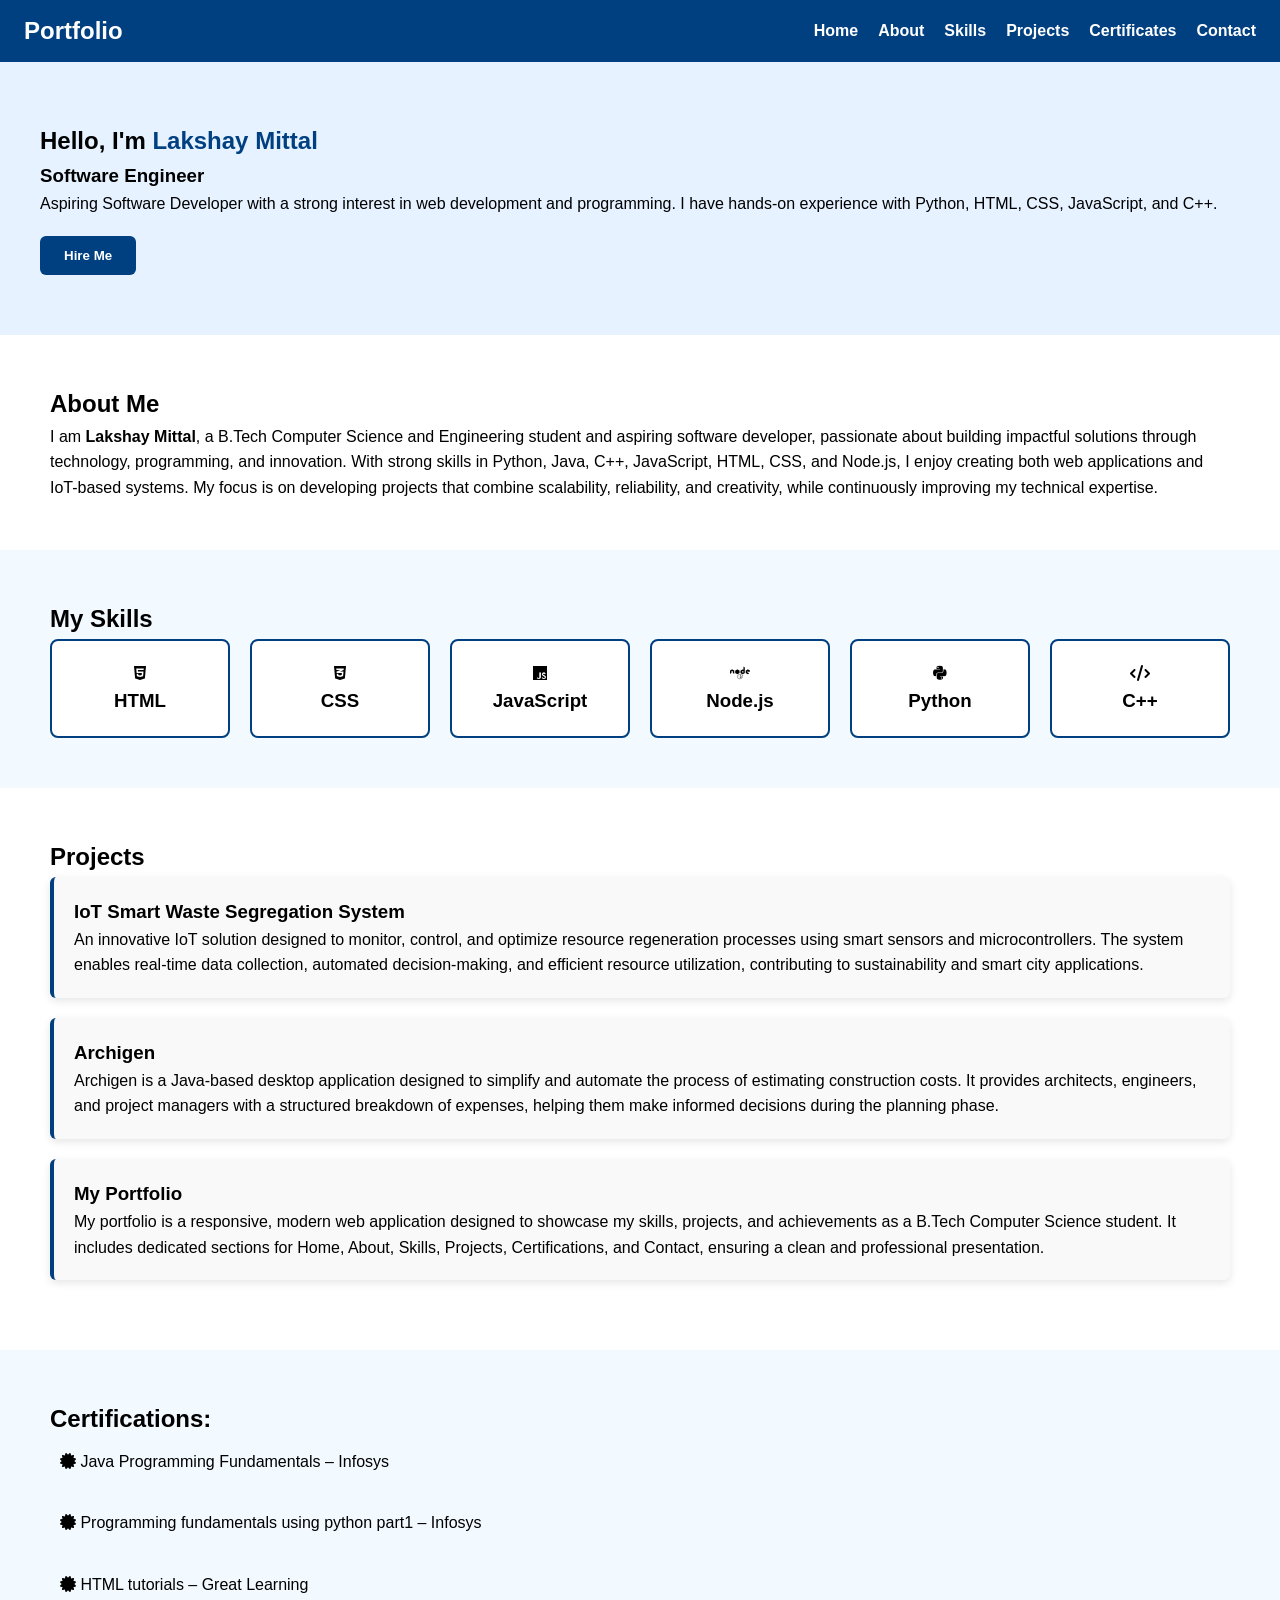
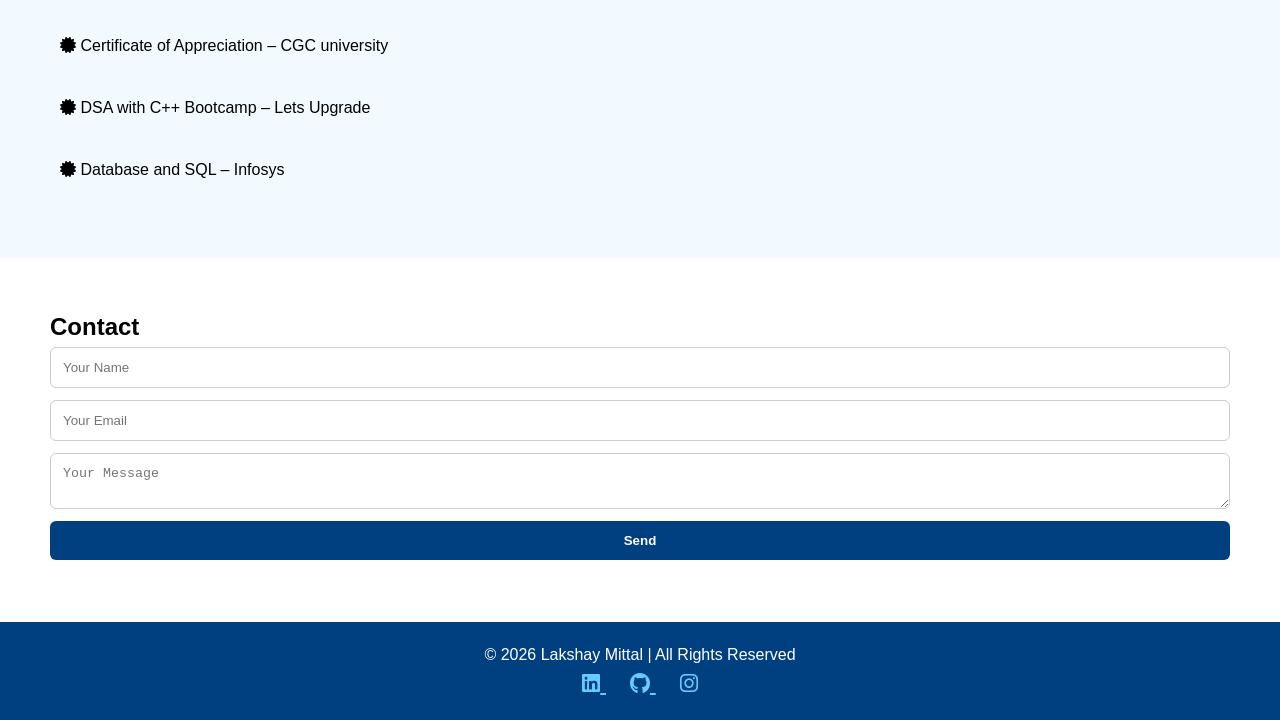
<file: index.html>
<!DOCTYPE html>
<html lang="en">
<head>
  <meta charset="UTF-8">
  <meta name="viewport" content="width=device-width, initial-scale=1.0">
  <title>My Portfolio</title>
 
  <link rel="stylesheet" href="style.css">
  <link rel="stylesheet"
    href="https://cdnjs.cloudflare.com/ajax/libs/font-awesome/6.5.2/css/all.min.css">
</head>
<body>
 
<header>
  <nav>
    <h2 class="logo">Portfolio</h2>
    <ul>
      <li><a href="#home">Home</a></li>
      <li><a href="#about">About</a></li>
      <li><a href="#skills">Skills</a></li>
      <li><a href="#projects">Projects</a></li>
      <li><a href="#certificates">Certificates</a></li>
      <li><a href="#contact">Contact</a></li>
    </ul>
    <div id="menu">
      <i class="fa-solid fa-bars"></i>
    </div>
  </nav>
</header>
 
<section id="home" class="hero">
  <div class="content">
    <h1>Hello, I'm <span>Lakshay Mittal</span></h1>
    <h3>Software Engineer</h3>
    <p>Aspiring Software Developer with a strong interest in web development and programming. I have hands-on experience with Python, HTML, CSS, JavaScript, and C++.</p>
    <button onclick="scrollToSection()">Hire Me</button>
  </div>
</section>
 
<section id="about">
  <h2>About Me</h2>
  <p>
    I am <b>Lakshay Mittal</b>, a B.Tech Computer Science and Engineering student and aspiring software developer, passionate about building impactful solutions through technology, programming, and innovation. With strong skills in Python, Java, C++, JavaScript, HTML, CSS, and Node.js, I enjoy creating both web applications and IoT-based systems. My focus is on developing projects that combine scalability, reliability, and creativity, while continuously improving my technical expertise.
  </p>
</section>
 
<section id="skills">
  <h2>My Skills</h2>
  <div class="skill-box">
    <div class="card"><i class="fa-brands fa-html5"></i><h3>HTML</h3></div>
    <div class="card"><i class="fa-brands fa-css3-alt"></i><h3>CSS</h3></div>
    <div class="card"><i class="fa-brands fa-js"></i><h3>JavaScript</h3></div>
    <div class="card"><i class="fa-brands fa-node"></i><h3>Node.js</h3></div>
    <div class="card"><i class="fa-brands fa-python"></i><h3>Python</h3></div>
    <div class="card"><i class="fa-solid fa-code"></i><h3>C++</h3></div>
  </div>
</section>
 
<section id="projects">
  <h2>Projects</h2>
  <div class="projects">
    <div class="project"><h3>IoT Smart Waste Segregation System</h3><p>An innovative IoT solution designed to monitor, control, and optimize resource regeneration processes using smart sensors and microcontrollers. The system enables real-time data collection, automated decision-making, and efficient resource utilization, contributing to sustainability and smart city applications.</p></div>
    <div class="project"><h3>Archigen</h3><p>Archigen is a Java-based desktop application designed to simplify and automate the process of estimating construction costs. It provides architects, engineers, and project managers with a structured breakdown of expenses, helping them make informed decisions during the planning phase.</p></div>
    <div class="project"><h3>My Portfolio</h3><p>My portfolio is a responsive, modern web application designed to showcase my skills, projects, and achievements as a B.Tech Computer Science student. It includes dedicated sections for Home, About, Skills, Projects, Certifications, and Contact, ensuring a clean and professional presentation.</p></div>
  </div>
</section>
 
<section id="certificates">
  <h2>Certifications:</h2>
  <ul>
    <li data-description="This course covered Java basics including OOP principles, syntax, and exception handling. It emphasized problem-solving and modular programming. I gained hands-on experience with IDEs and debugging. The certificate validates my ability to write efficient Java code. It also prepared me for advanced Java frameworks.">
      <i class="fa-solid fa-certificate"></i> Java Programming Fundamentals – Infosys
    </li>
    <li data-description="Introduced Python fundamentals such as variables, loops, and functions. Focused on writing clean, readable code. Covered error handling and basic data structures. Strengthened logical thinking and algorithmic skills. Prepared me for real-world scripting tasks.">
      <i class="fa-solid fa-certificate"></i> Programming fundamentals using python part1 – Infosys
    </li>
    <li data-description="Explored HTML structure, tags, and forms. Learned semantic markup and accessibility best practices. Covered responsive layouts and integration with CSS. Built small projects to reinforce concepts. Certificate demonstrates proficiency in web page creation.">
      <i class="fa-solid fa-certificate"></i> HTML tutorials – Great Learning
    </li>
    <li data-description="Awarded for outstanding contribution at CGC University. Recognized teamwork, leadership, and innovation. Highlighted dedication to academic and extracurricular excellence. Strengthened my confidence and credibility. Serves as motivation for future achievements.">
      <i class="fa-solid fa-certificate"></i> Certificate of Appreciation – CGC university
    </li>
    <li data-description="Focused on Data Structures and Algorithms using C++. Covered arrays, linked lists, stacks, queues, and trees. Emphasized time and space complexity analysis. Included practical coding challenges and projects. Certificate validates strong problem-solving skills.">
      <i class="fa-solid fa-certificate"></i> DSA with C++ Bootcamp – Lets Upgrade
    </li>
    <li data-description="Introduced relational databases and SQL queries. Covered schema design, normalization, and joins. Practiced writing efficient queries for CRUD operations. Learned indexing and optimization techniques. Certificate demonstrates ability to manage and query databases.">
      <i class="fa-solid fa-certificate"></i> Database and SQL – Infosys
    </li>
  </ul>
</section>
 
<section id="contact">
  <h2>Contact</h2>
  <form id="contact-form" action="https://formspree.io/f/YOUR_FORM_ID" method="POST">
    <input type="text" name="name" placeholder="Your Name" required>
    <input type="email" name="email" placeholder="Your Email" required>
    <textarea name="message" placeholder="Your Message" required></textarea>
    <button type="submit">Send</button>
  </form>
  <p id="form-status"></p>
</section>
 
<footer>
  <p>© 2026 Lakshay Mittal | All Rights Reserved</p>
  <div class="social-links">
    <a href="https://www.linkedin.com/in/lakshay1480" target="_blank">
      <i class="fa-brands fa-linkedin"></i>
    </a>
    <a href="https://github.com/Lakshaymittal07" target="_blank">
      <i class="fa-brands fa-github"></i>
    </a>
    <a href="https://instagram.com/lakshay_mittal07" target="_blank">
      <i class="fa-brands fa-instagram"></i>
    </a>
  </div>
</footer>
 
<script src="script.js"></script>
</body>
</html>
</file>
<file: style.css>
/* General Reset */
* {
  margin: 0;
  padding: 0;
  box-sizing: border-box;
}
 
body {
  font-family: "Segoe UI", Arial, sans-serif;
  line-height: 1.6;
  background: #ffffff; /* White background */
  color: #000000;      /* Black text */
}
 
/* Header & Navigation */
header {
  background: #004080; /* Deep blue */
  color: white;
  padding: 12px 24px;
}
 
nav {
  display: flex;
  justify-content: space-between;
  align-items: center;
}
 
nav ul {
  list-style: none;
  display: flex;
  gap: 20px;
}
 
nav ul li a {
  color: white;
  text-decoration: none;
  font-weight: 600;
  transition: color 0.3s ease;
}
 
nav ul li a:hover {
  color: #66ccff; /* Light blue hover */
}
 
#menu {
  display: none;
  cursor: pointer;
}
 
@media (max-width: 768px) {
  nav ul {
    display: none;
    flex-direction: column;
    background: #004080;
    padding: 10px;
  }
  #menu {
    display: block;
    color: white;
    font-size: 1.5em;
  }
}
 
/* Hero Section */
.hero {
  display: flex;
  justify-content: space-between;
  align-items: center;
  padding: 60px 40px;
  background: #e6f2ff; /* Soft blue background */
}
 
.hero h1 span {
  color: #004080; /* Blue highlight */
}
 
.hero button {
  background: #004080;
  color: white;
  border: none;
  padding: 12px 24px;
  margin-top: 20px;
  cursor: pointer;
  border-radius: 6px;
  font-weight: 600;
  transition: background 0.3s ease;
}
 
.hero button:hover {
  background: #00264d; /* Darker blue */
}
 
.hero .image img {
  max-width: 350px;
  border-radius: 12px;
  box-shadow: 0 4px 12px rgba(0,0,0,0.2);
}
 
/* About Section */
#about {
  padding: 50px;
  background: #ffffff;
}
 
/* Skills Section */
#skills {
  padding: 50px;
  background: #f2f9ff; /* Very light blue */
}
 
.skill-box {
  display: flex;
  gap: 20px;
  flex-wrap: wrap;
}
 
.card {
  text-align: center;
  padding: 20px;
  background: #ffffff;
  border: 2px solid #004080;
  border-radius: 8px;
  flex: 1 1 120px;
  transition: transform 0.3s ease, border-color 0.3s ease;
}
 
.card:hover {
  transform: translateY(-5px);
  border-color: #66ccff;
}
 
/* Projects Section */
#projects {
  padding: 50px;
  background: #ffffff;
}
 
.project {
  margin-bottom: 20px;
  padding: 20px;
  border-left: 4px solid #004080;
  background: #f9f9f9;
  border-radius: 6px;
  box-shadow: 0 3px 8px rgba(0,0,0,0.1);
}
 
/* Certificates Section */
#certificates {
  padding: 50px;
  background: #f2f9ff;
}
 
#certificates ul {
  list-style: none;
  padding: 0;
}
 
#certificates li {
  cursor: pointer;
  margin-bottom: 16px;
  padding: 10px;
  border-radius: 6px;
  transition: background 0.3s ease;
}
 
#certificates li:hover {
  background: #e6f2ff;
}
 
.certificate-desc {
  font-size: 0.95em;
  color: #000000; /* Black text */
  margin-top: 10px;
  line-height: 1.5;
  background: #ffffff;
  padding: 14px;
  border: 2px solid #004080; /* Blue border */
  border-radius: 8px;
  box-shadow: 0 3px 8px rgba(0,0,0,0.15);
  transition: all 0.3s ease;
}
 
/* Contact Section */
#contact {
  padding: 50px;
  background: #ffffff;
}
 
form {
  display: flex;
  flex-direction: column;
  gap: 12px;
}
 
form input, form textarea {
  padding: 12px;
  border: 1px solid #ccc;
  border-radius: 6px;
}
 
form button {
  background: #004080;
  color: white;
  border: none;
  padding: 12px;
  cursor: pointer;
  border-radius: 6px;
  font-weight: 600;
  transition: background 0.3s ease;
}
 
form button:hover {
  background: #00264d;
}
 
form button:disabled {
  background: #7a9cc6;
  cursor: not-allowed;
}
 
#form-status {
  margin-top: 12px;
  font-weight: 600;
}
 
#form-status.success {
  color: #1a7a3c;
}
 
#form-status.error {
  color: #c62828;
}
 
/* Footer */
footer {
  background: #004080;
  color: white;
  text-align: center;
  padding: 20px;
}
 
footer .social-links a {
  color: #66ccff;
  margin: 0 12px;
  font-size: 1.3em;
  transition: color 0.3s ease;
}
 
footer .social-links a:hover {
  color: white;
}
</file>
